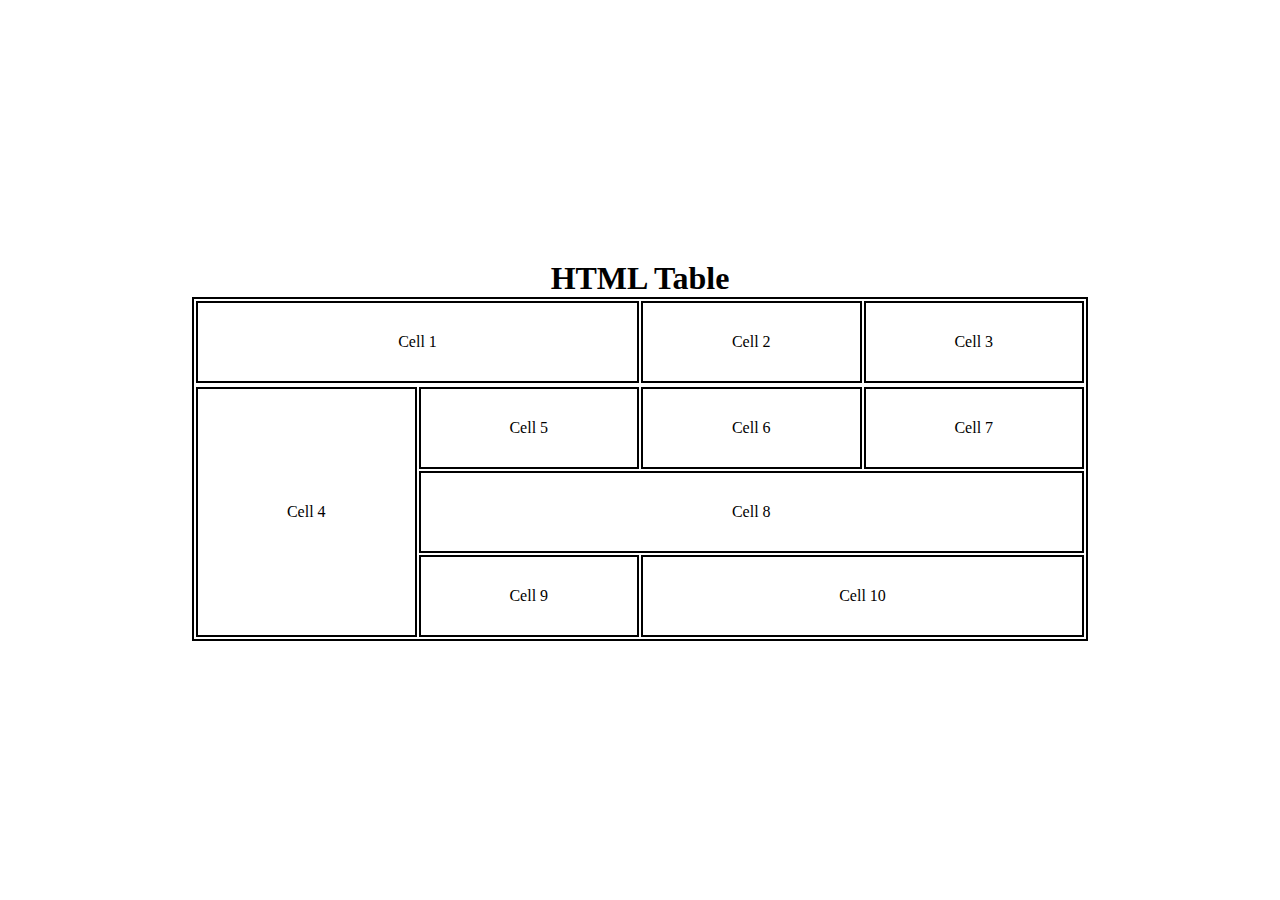
<file: index.html>
<!DOCTYPE html>
<html lang="en">
    <head>
        <meta charset="UTF-8" />
        <meta name="viewport" content="width=device-width, initial-scale=1.0" />
        <title>HTML Table with Double Borders</title>
        <style>
            * {
                margin: 0;
                padding: 0;
                box-sizing: border-box;
            }

            body {
                width: 70%;
                margin: 0 auto;
                height: 100vh;
                display: flex;
                flex-direction: column;
                justify-content: center;
                align-items: center;
            }
            ,
            h1 {
                text-align: center;
            }
            table {
                width: 100%;
                border: 2px solid black;
                border-collapse: separate;
                border-spacing: 2px;
                text-align: center;
            }
            td {
                border: 2px solid black;
                padding: 30px;
            }
        </style>
    </head>
    <body>
        <h1>HTML Table</h1>
        <table>
            <tr>
                <td colspan="2">Cell 1</td>
                <td>Cell 2</td>
                <td>Cell 3</td>
            </tr>
            <tr></tr>

            <tr>
                <td rowspan="3">Cell 4</td>
                <td>Cell 5</td>
                <td>Cell 6</td>
                <td>Cell 7</td>
            </tr>
            <tr>
                <td colspan="4" rowspan="1">Cell 8</td>
            </tr>
            <tr>
                <td colspan="1">Cell 9</td>
                <td colspan="3">Cell 10</td>
            </tr>
        </table>
    </body>
</html>
</file>
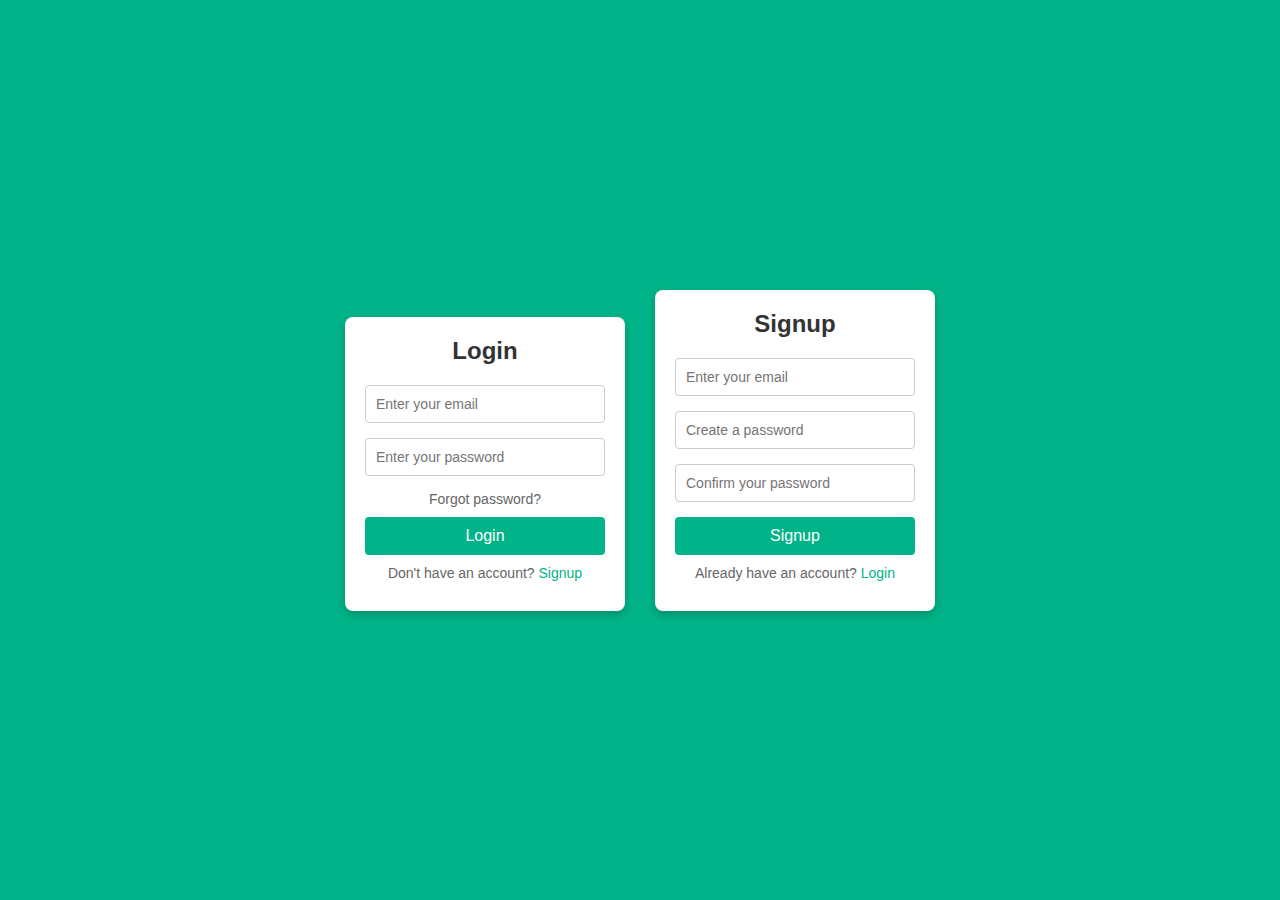
<file: LoginRegister.html>
<!DOCTYPE html>
<html lang="en">
    <head>
        <meta charset="UTF-8" />
        <meta name="viewport" content="width=device-width, initial-scale=1.0" />
        <title>Login and Signup</title>
        <link rel="stylesheet" href="styles.css" />
    </head>
    <body>
        <div class="container">
            <div class="form-box">
                <h2>Login</h2>
                <form>
                    <input
                        type="email"
                        placeholder="Enter your email"
                        required
                    />
                    <input
                        type="password"
                        placeholder="Enter your password"
                        required
                    />
                    <a href="#" class="forgot-password">Forgot password?</a>
                    <button type="submit">Login</button>
                    <p class="dont-have-account">
                        Don't have an account?
                        <a href="#">Signup</a>
                    </p>
                </form>
            </div>

            <div class="form-box">
                <h2>Signup</h2>
                <form>
                    <input
                        type="email"
                        placeholder="Enter your email"
                        required
                    />
                    <input
                        type="password"
                        placeholder="Create a password"
                        required
                    />
                    <input
                        type="password"
                        placeholder="Confirm your password"
                        required
                    />
                    <button type="submit">Signup</button>
                    <p class="dont-have-account">
                        Already have an account?
                        <a href="#">Login</a>
                    </p>
                </form>
            </div>
        </div>
    </body>
</html>
</file>
<file: styles.css>
* {
    margin: 0;
    padding: 0;
    box-sizing: border-box;
}

body {
    display: flex;
    justify-content: center;
    align-items: center;
    height: 100vh;
    background-color: #00b388;
    font-family: Arial, sans-serif;
}

.container {
    display: flex;
    gap: 30px;
    align-items: end;
}

.form-box {
    background-color: #ffffff;
    padding: 20px;
    border-radius: 8px;
    width: 280px;
    box-shadow: 0 4px 8px rgba(0, 0, 0, 0.2);
    height: 100%;
}

.form-box h2 {
    margin-bottom: 20px;
    font-size: 24px;
    color: #333333;
    text-align: center;
}

.form-box form {
    display: flex;
    flex-direction: column;
}

.form-box input {
    margin-bottom: 15px;
    padding: 10px;
    border: 1px solid #cccccc;
    border-radius: 4px;
    font-size: 14px;
}

.form-box button {
    padding: 10px;
    border: none;
    border-radius: 4px;
    background-color: #00b388;
    color: white;
    font-size: 16px;
    cursor: pointer;
    transition: background-color 0.3s;
}

.form-box button:hover {
    background-color: #008060;
}

.form-box .forgot-password,
.form-box p {
    text-align: center;
    font-size: 14px;
    color: #666666;
    margin-bottom: 10px;
}

.form-box a {
    color: #00b388;
    text-decoration: none;
}

.form-box a:hover {
    text-decoration: underline;
}

.dont-have-account {
    margin: 10px 0;
}
</file>
